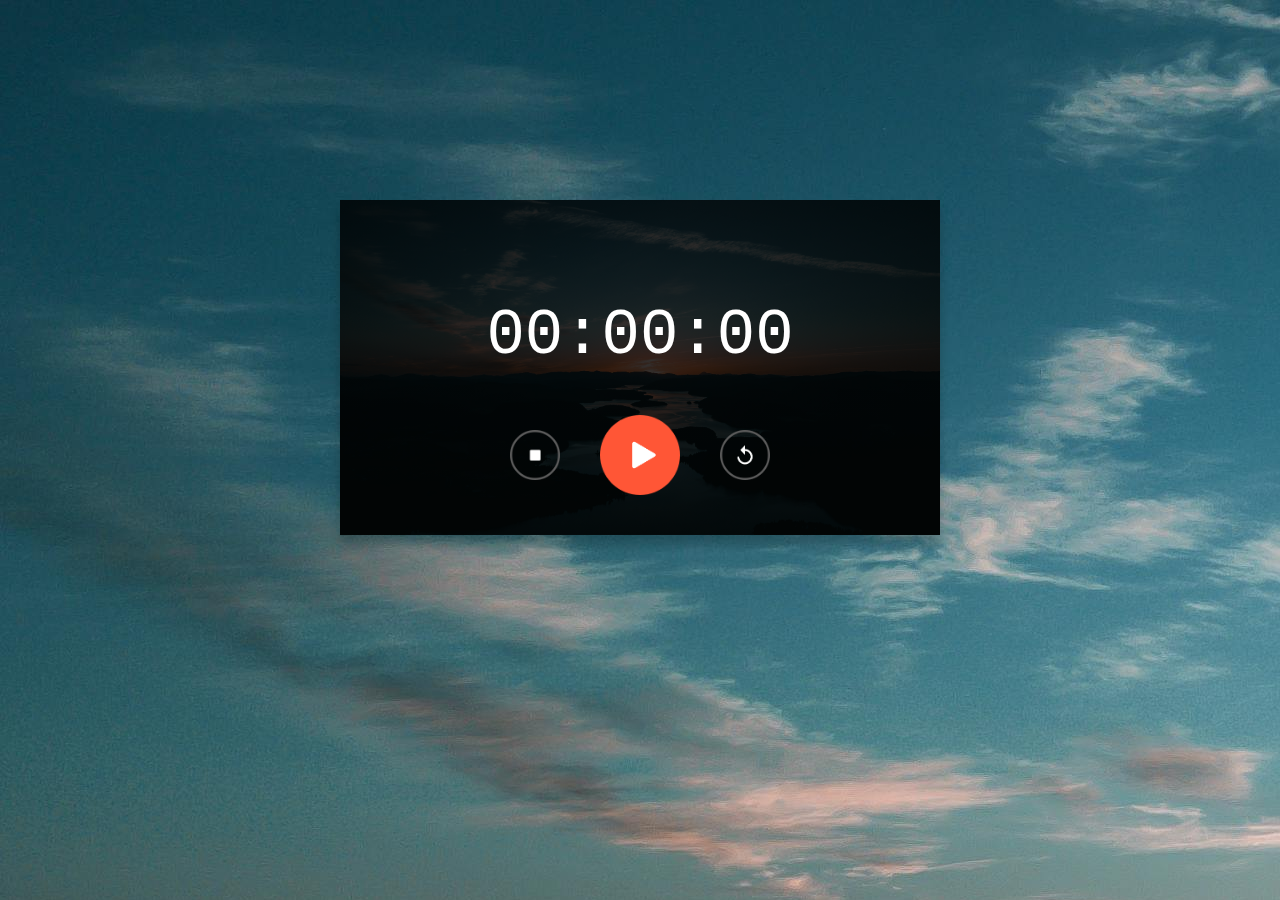
<file: index.html>
<html>
    <head>
        <title>Stopwatch</title>
        <link rel="stylesheet" href="st.css">
        <link rel="preconnect" href="https://fonts.googleapis.com">
<link rel="preconnect" href="https://fonts.gstatic.com" crossorigin>
<link href="https://fonts.googleapis.com/css2?family=Courier+Prime:ital,wght@0,400;0,700;1,400;1,700&display=swap" rel="stylesheet">
    </head>
    <body>
    <div class="stopwatch">
        <h1 id="displayTime">00:00:00</h1>
        <div class="buttons">
            <img src="stop.png" onclick="watchstop()">
            <img src="start.png" onclick="watchstart()">
            <img src="reset.png" onclick="watchreset()">
        </div>
    </div>
    <script>
        let [seconds,minutes,hours]=[0,0,0];
        let displaytime=document.getElementById("displayTime");
        let timer=null;
        function stopwatch(){
            seconds++;
            if(seconds==60){
                seconds=0;
                minutes++;
            if(minutes==60){
                minutes=0;
                hours++;
            }
        }
        let h=hours<10?"0"+hours:hours;
        let m=minutes<10?"0"+minutes:minutes;
        let s=seconds<10?"0"+seconds:seconds;
        displayTime.innerHTML=h+":"+m+":"+s;
        }
        function watchstart(){
            if(timer!=null){
                clearInterval(timer);
            }
           timer = setInterval(stopwatch,1000);
        }
        function watchstop(){
            clearInterval(timer);
        }
        function watchreset(){
            clearInterval(timer);
            [seconds,minutes,hours]=[0,0,0];
            displayTime.innerHTML="00:00:00";
        }
    </script>
    </body>
</html>
</file>
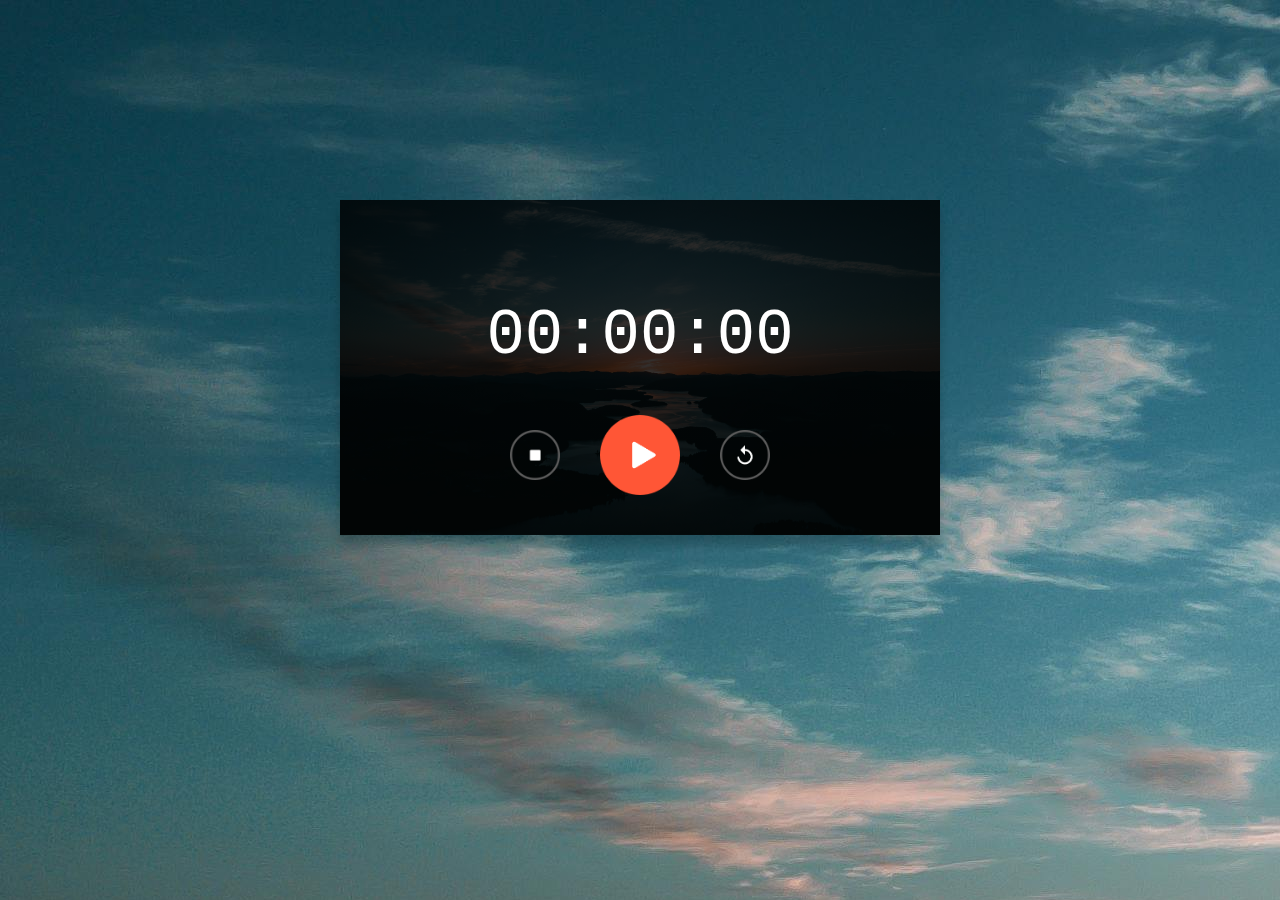
<file: s.html>
<html>
    <head>
        <title>Stopwatch</title>
        <link rel="stylesheet" href="st.css">
        <link rel="preconnect" href="https://fonts.googleapis.com">
<link rel="preconnect" href="https://fonts.gstatic.com" crossorigin>
<link href="https://fonts.googleapis.com/css2?family=Courier+Prime:ital,wght@0,400;0,700;1,400;1,700&display=swap" rel="stylesheet">
    </head>
    <body>
    <div class="stopwatch">
        <h1 id="displayTime">00:00:00</h1>
        <div class="buttons">
            <img src="stop.png" onclick="watchstop()">
            <img src="start.png" onclick="watchstart()">
            <img src="reset.png" onclick="watchreset()">
        </div>
    </div>
    <script>
        let [seconds,minutes,hours]=[0,0,0];
        let displaytime=document.getElementById("displayTime");
        let timer=null;
        function stopwatch(){
            seconds++;
            if(seconds==60){
                seconds=0;
                minutes++;
            if(minutes==60){
                minutes=0;
                hours++;
            }
        }
        let h=hours<10?"0"+hours:hours;
        let m=minutes<10?"0"+minutes:minutes;
        let s=seconds<10?"0"+seconds:seconds;
        displayTime.innerHTML=h+":"+m+":"+s;
        }
        function watchstart(){
            if(timer!=null){
                clearInterval(timer);
            }
           timer = setInterval(stopwatch,1000);
        }
        function watchstop(){
            clearInterval(timer);
        }
        function watchreset(){
            clearInterval(timer);
            [seconds,minutes,hours]=[0,0,0];
            displayTime.innerHTML="00:00:00";
        }
    </script>
    </body>
</html>
</file>
<file: st.css>
body{
    background:black;
    background-image: url(pexels-blitzboy-1144176.jpg);
    font-family: 'Courier New', Courier, monospace;
}
.stopwatch{
    width: 90%;
    max-width: 600px;
    background-image:linear-gradient(rgba(0,0,0,0.8),rgba(0,0,0,0.8)), url(pexels-blitzboy-1144176.jpg);
    background-size: cover;
    background-position: center;
    text-align: center;
    padding: 40px 0;
    color: #fff;
    margin: 200px auto 0;
    box-shadow: 0 10px 10px rgba(0,0,0,0.2);
}
.stopwatch h1{
    margin-top: 60px;
    font-size: 64px;
    font-weight: 300;
}
.buttons{
    display: flex;
    align-items: center;
    justify-content: center;
}
.buttons img{
    width: 50px;
    margin: 0 20px;
    cursor: pointer;
}
.buttons img:nth-child(2){
width: 80px;
}
</file>
